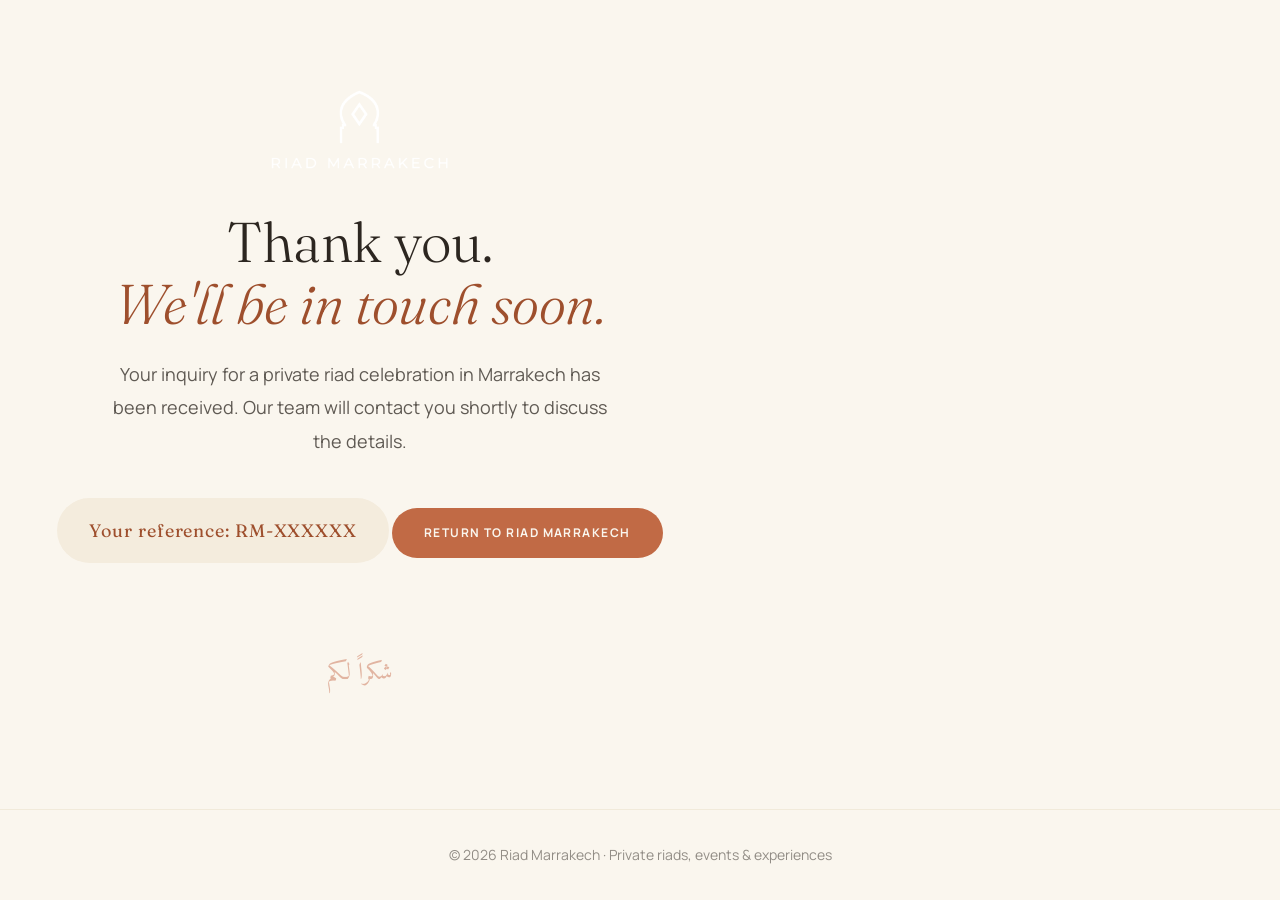
<file: public/thank-you.html>
<!DOCTYPE html>
<html lang="en">
<head>
  <meta charset="UTF-8">
  <meta name="viewport" content="width=device-width, initial-scale=1.0">
  <title>Thank You — Riad Marrakech</title>
  <link rel="icon" href="/favicon.png">
  <link rel="preconnect" href="https://fonts.googleapis.com">
  <link rel="preconnect" href="https://fonts.gstatic.com" crossorigin>
  <link href="https://fonts.googleapis.com/css2?family=Fraunces:ital,opsz,wght@0,9..144,300;0,9..144,400;0,9..144,500;0,9..144,600;1,9..144,300;1,9..144,400;1,9..144,500&family=Manrope:wght@300;400;500;600;700&family=Amiri:ital@0;1&display=swap" rel="stylesheet">
  <style>
    :root {
      --cream: #faf6ee;
      --parchment: #f4ecdd;
      --sand: #eadfc8;
      --sand-deep: #d5c29c;
      --clay: #b08d64;
      --sage: #8ba07e;
      --sage-deep: #4c6353;
      --moss: #31443a;
      --terracotta: #c16a45;
      --terracotta-deep: #9e4f2d;
      --dusk: #dca48e;
      --dusk-soft: #eed3c3;
      --indigo-deep: #27334f;
      --ink: #2c2620;
    }
    * { box-sizing: border-box; }
    body {
      margin: 0;
      font-family: 'Manrope', sans-serif;
      background: var(--cream);
      color: var(--ink);
      line-height: 1.85;
      min-height: 100vh;
      display: flex;
      flex-direction: column;
    }
    .font-display { font-family: 'Fraunces', serif; }
    .font-arabic { font-family: 'Amiri', serif; }
    main { flex: 1; display: flex; align-items: center; justify-content center; padding: 4rem 1.5rem; }
    .container { max-width: 42rem; width: 100%; text-align: center; }
    .logo { height: 5rem; width: auto; filter: brightness(0) invert(1); margin-bottom: 2rem; }
    h1 { font-family: 'Fraunces', serif; font-weight: 300; font-size: clamp(2.5rem, 5vw, 3.5rem); line-height: 1.1; color: var(--ink); margin: 0 0 1.5rem; }
    h1 em { font-style: italic; color: var(--terracotta-deep); }
    .lead { font-size: 1.125rem; color: var(--ink); opacity: 0.75; margin-bottom: 2.5rem; max-width: 32rem; margin-left: auto; margin-right: auto; }
    .reference { font-family: 'Fraunces', serif; font-size: 1.125rem; color: var(--terracotta-deep); background: var(--parchment); padding: 1rem 2rem; border-radius: 9999px; display: inline-block; margin-bottom: 2.5rem; letter-spacing: 0.05em; }
    .btn { display: inline-flex; align-items: center; gap: 0.5rem; font-family: 'Manrope', sans-serif; font-weight: 700; font-size: 0.75rem; letter-spacing: 0.12em; text-transform: uppercase; padding: 0.875rem 2rem; border-radius: 9999px; background: var(--terracotta); color: var(--cream); text-decoration: none; transition: background 0.2s, transform 0.2s; }
    .btn:hover { background: var(--terracotta-deep); transform: translateY(-2px); }
    .arabic { font-family: 'Amiri', serif; font-size: 1.5rem; color: var(--dusk); opacity: 0.8; margin-top: 3rem; }
    footer { padding: 2rem 1.5rem; border-top: 1px solid var(--sand); text-align: center; font-size: 0.875rem; color: var(--ink); opacity: 0.5; }
    @media (max-width: 480px) {
      .logo { height: 4rem; }
    }
  </style>
</head>
<body>
  <main>
    <div class="container">
      <img src="/images/logo_riad.png" alt="Riad Marrakech" class="logo" />
      <h1>Thank you.<br><em>We'll be in touch soon.</em></h1>
      <p class="lead">Your inquiry for a private riad celebration in Marrakech has been received. Our team will contact you shortly to discuss the details.</p>
      <div class="reference">Your reference: <span id="ref">RM-XXXXXX</span></div>
      <a href="/" class="btn">Return to Riad Marrakech</a>
      <p class="arabic">شكراً لكم</p>
    </div>
  </main>
  <footer>
    © <span id="year"></span> Riad Marrakech · Private riads, events & experiences
  </footer>
  <script>
    const params = new URLSearchParams(window.location.search);
    const ref = params.get('ref');
    if (ref) document.getElementById('ref').textContent = ref;
    document.getElementById('year').textContent = new Date().getFullYear();
  </script>
</body>
</html>
</file>
